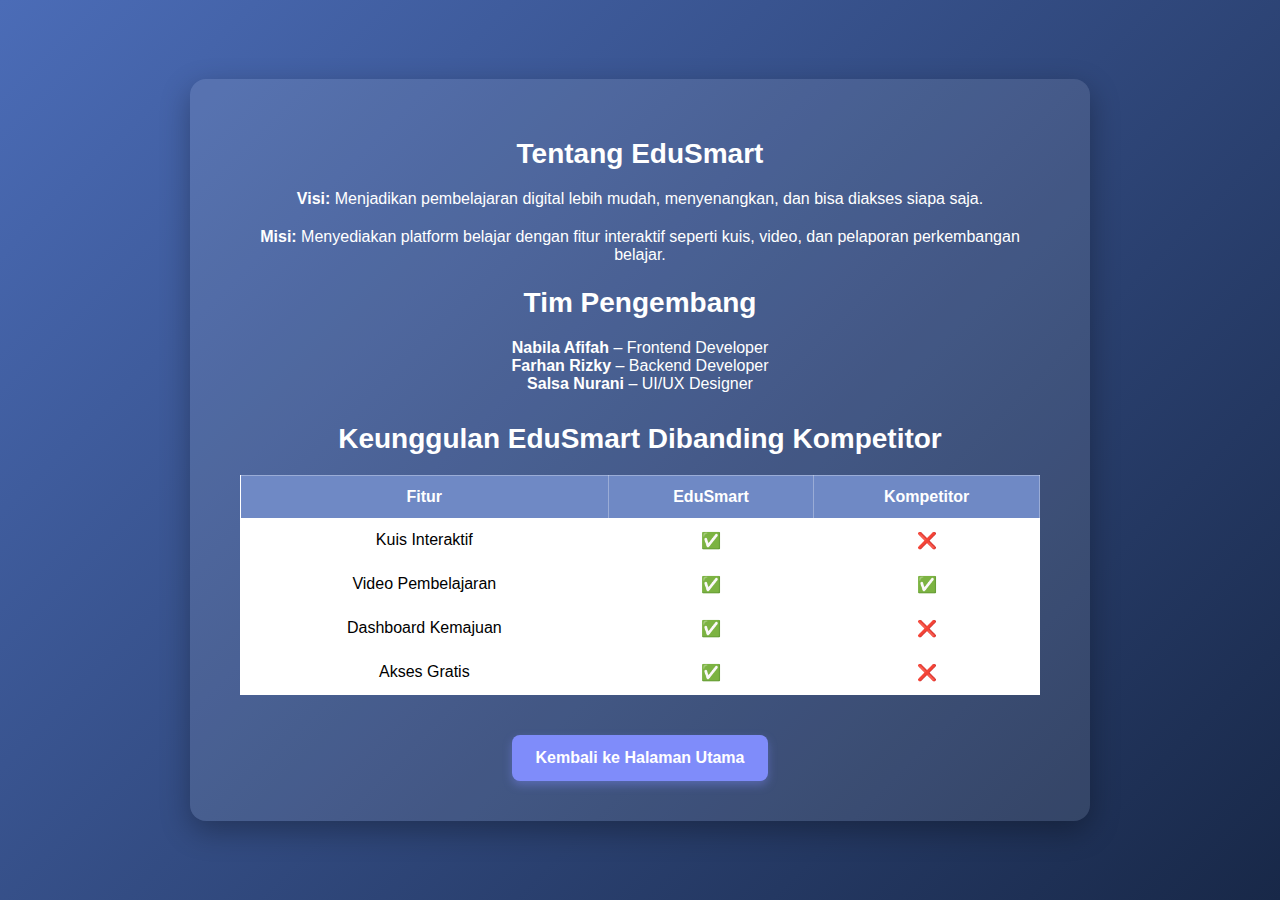
<file: about.html>
<!DOCTYPE html>
<html lang="id">
<head>
  <meta charset="UTF-8" />
  <meta name="viewport" content="width=device-width, initial-scale=1.0" />
  <title>Tentang EduSmart</title>
  <link rel="stylesheet" href="about.css" />
</head>
<body>
  <div class="container">
    <h1>Tentang EduSmart</h1>
    
    <p><strong>Visi:</strong> Menjadikan pembelajaran digital lebih mudah, menyenangkan, dan bisa diakses siapa saja.</p>
    <p><strong>Misi:</strong> Menyediakan platform belajar dengan fitur interaktif seperti kuis, video, dan pelaporan perkembangan belajar.</p>

    <h2>Tim Pengembang</h2>
    <ul style="list-style: none; padding: 0;">
      <li><strong>Nabila Afifah</strong> – Frontend Developer</li>
      <li><strong>Farhan Rizky</strong> – Backend Developer</li>
      <li><strong>Salsa Nurani</strong> – UI/UX Designer</li>
    </ul>

    <h2 style="margin-top: 30px;">Keunggulan EduSmart Dibanding Kompetitor</h2>
    <table border="1" cellspacing="0" cellpadding="10" style="margin: auto; background-color: white; color: black; border-collapse: collapse;">
      <tr style="background-color: #4b6cb7; color: white;">
        <th>Fitur</th>
        <th>EduSmart</th>
        <th>Kompetitor</th>
      </tr>
      <tr>
        <td>Kuis Interaktif</td>
        <td>✅</td>
        <td>❌</td>
      </tr>
      <tr>
        <td>Video Pembelajaran</td>
        <td>✅</td>
        <td>✅</td>
      </tr>
      <tr>
        <td>Dashboard Kemajuan</td>
        <td>✅</td>
        <td>❌</td>
      </tr>
      <tr>
        <td>Akses Gratis</td>
        <td>✅</td>
        <td>❌</td>
      </tr>
    </table>

    <a href="index.html" class="back-btn" style="margin-top: 40px; display: inline-block;">Kembali ke Halaman Utama</a>
  </div>
</body>
</html>
</file>
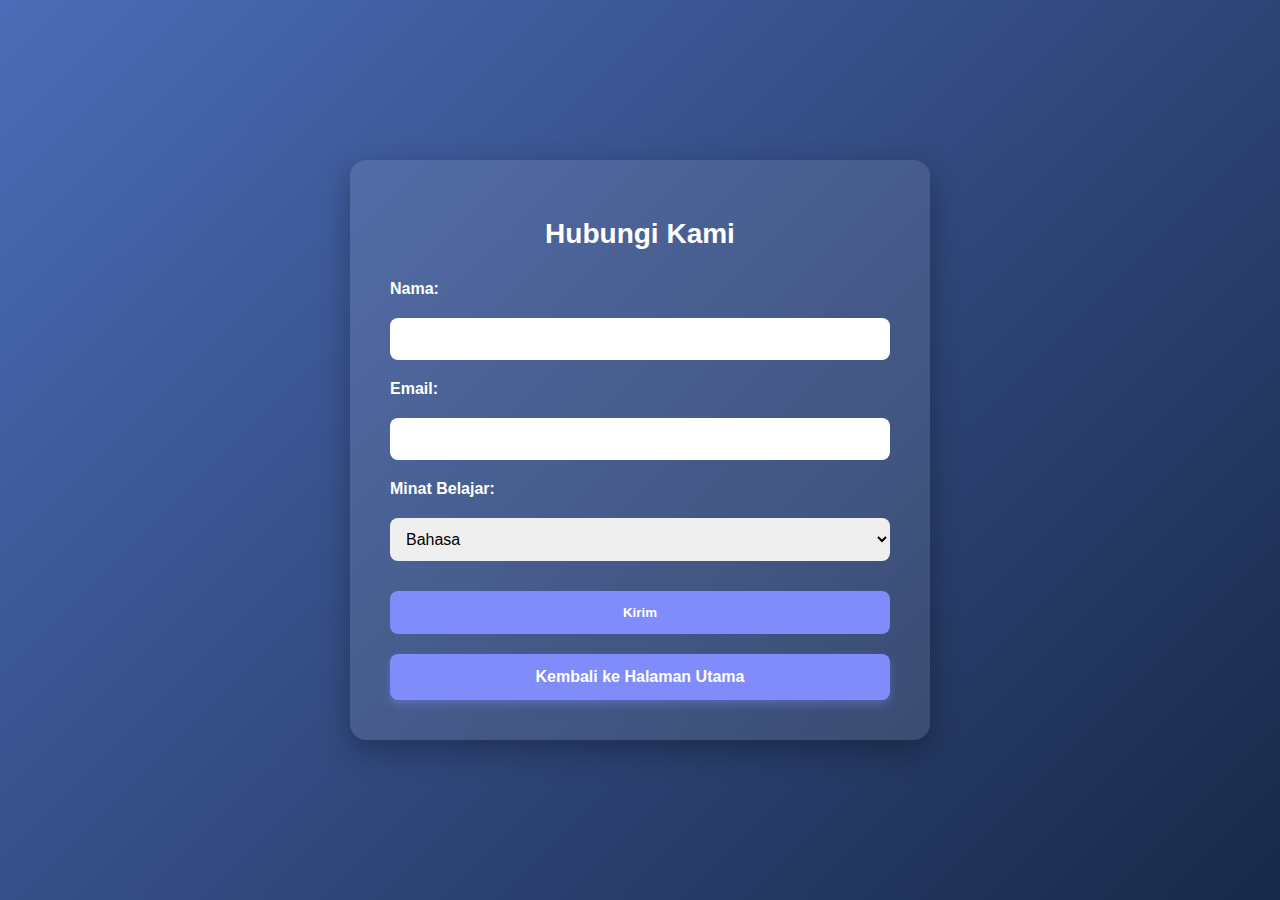
<file: contact.html>
<!DOCTYPE html>
<html lang="id">
<head>
  <meta charset="UTF-8" />
  <meta name="viewport" content="width=device-width, initial-scale=1.0"/>
  <title>Kontak EduSmart</title>
  <link rel="stylesheet" href="contac.css" />
</head>
<body>
  <div class="container">
    <h1>Hubungi Kami</h1>
    <form id="kontakForm" onsubmit="return kirimPesan()">
      <label for="nama">Nama:</label>
      <input type="text" id="nama" name="nama" required />

      <label for="email">Email:</label>
      <input type="email" id="email" name="email" required />

      <label for="minat">Minat Belajar:</label>
      <select id="minat" name="minat">
        <option value="bahasa">Bahasa</option>
        <option value="matematika">Matematika</option>
        <option value="sains">Sains</option>
        <option value="pemrograman">Pemrograman</option>
      </select>

      <button type="submit">Kirim</button>
      <a href="index.html" class="back-btn">Kembali ke Halaman Utama</a>
    </form>
  </div>      

  <script src="Scrip.js"></script>
</body>
</html>
</file>
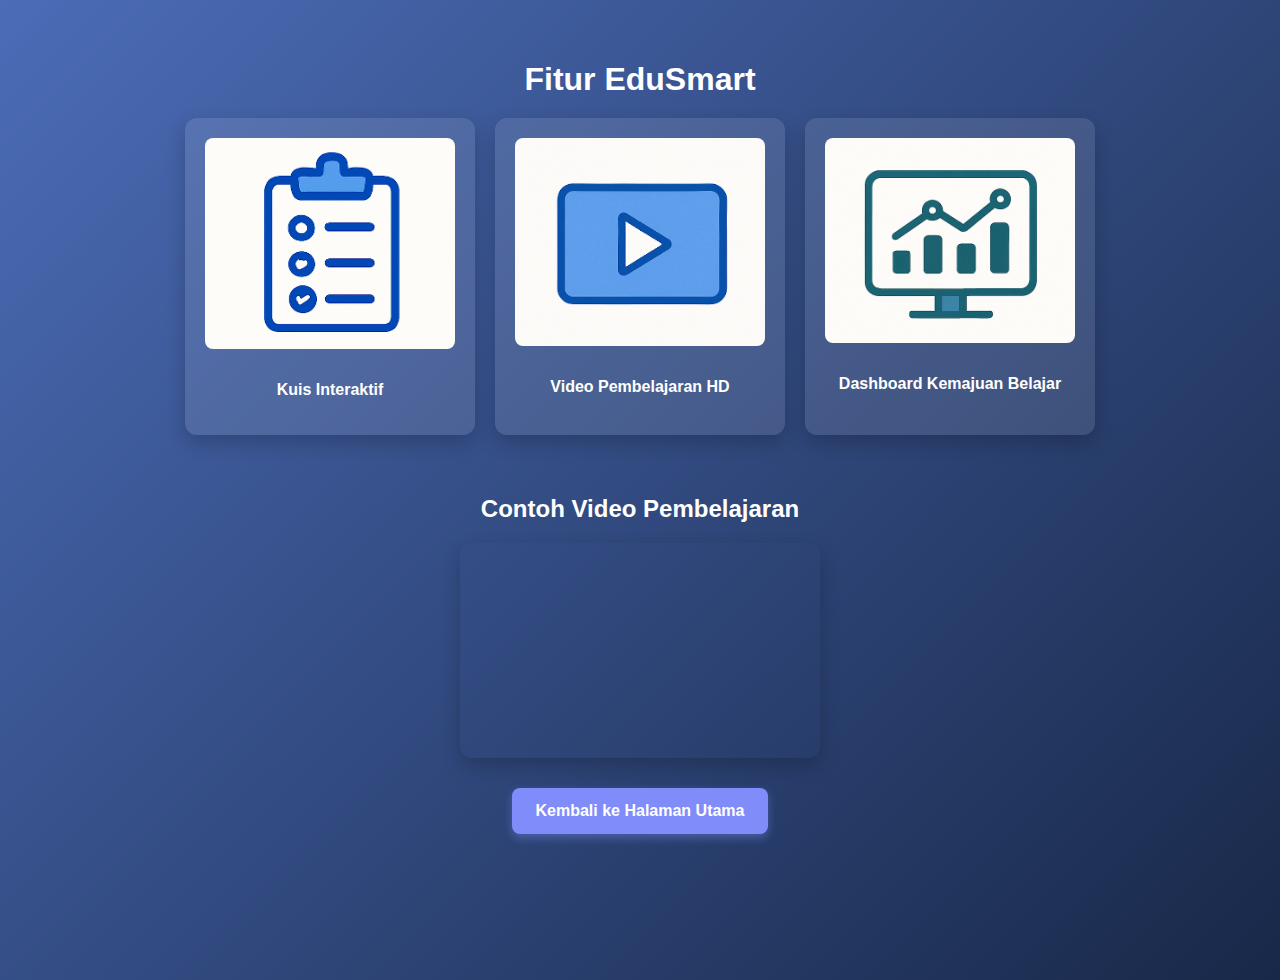
<file: features.html>
<!DOCTYPE html>
<html lang="id">
<head>
  <meta charset="UTF-8">
  <meta name="viewport" content="width=device-width, initial-scale=1.0">
  <title>Fitur EduSmart</title>
  <link rel="stylesheet" href="features.css">
</head>
<body>
  <h1>Fitur EduSmart</h1>

  <div class="gallery">
    <div class="feature-item">
      <img src="Logo Fitur Kuis.png" alt="Fitur Kuis">
      <p><strong>Kuis Interaktif</strong></p>
    </div>
    <div class="feature-item">
      <img src="Logo Video.png" alt="Fitur Video">
      <p><strong>Video Pembelajaran HD</strong></p>
    </div>
    <div class="feature-item">
      <img src="Logo Dashboard.png" alt="Dashboard">
      <p><strong>Dashboard Kemajuan Belajar</strong></p>
    </div>
  </div>

  <h2>Contoh Video Pembelajaran</h2>
<iframe width="360" height="215" src="https://www.youtube.com/embed/-uXdATBI-WI?si=xphtGbVv5won9CuC" title="YouTube video player" frameborder="0" allow="accelerometer; autoplay; clipboard-write; encrypted-media; gyroscope; picture-in-picture; web-share" referrerpolicy="strict-origin-when-cross-origin" allowfullscreen></iframe>

  <a href="index.html" class="back-btn">Kembali ke Halaman Utama</a>
</body>
</html>
</file>
<file: about.css>
body {
  font-family: 'Segoe UI', Tahoma, Geneva, Verdana, sans-serif;
  background: linear-gradient(135deg, #4b6cb7, #182848);
  color: white;
  margin: 0;
  padding: 0;
  min-height: 100vh;
  display: flex;
  justify-content: center;
  align-items: center;
  text-align: center;
}

.container {
  background: rgba(255, 255, 255, 0.1);
  padding: 40px 50px;
  border-radius: 16px;
  box-shadow: 0 10px 30px rgba(0, 0, 0, 0.3);
  max-width: 800px;
  width: 90%;
}

h1, h2 {
  margin-bottom: 20px;
  font-size: 28px;
}

p {
  font-size: 16px;
  margin-bottom: 20px;
}

ul {
  padding: 0;
  list-style: none;
  font-size: 16px;
  margin-bottom: 30px;
}

table {
  width: 100%;
  border-collapse: collapse;
  margin: 20px 0;
  color: white;
}

th, td {
  border: 1px solid rgba(255, 255, 255, 0.3);
  padding: 12px;
  text-align: center;
}

th {
  background-color: rgba(255, 255, 255, 0.2);
}

.back-btn {
  background: #7f8cfa;
  padding: 14px 24px;
  border-radius: 8px;
  color: white;
  text-decoration: none;
  font-weight: bold;
  box-shadow: 0 4px 10px rgba(127, 140, 250, 0.4);
  transition: all 0.3s ease;
}

.back-btn:hover {
  transform: translateY(-4px);
  background: #5768f9;
}
</file>
<file: contac.css>
body {
  font-family: 'Segoe UI', Tahoma, Geneva, Verdana, sans-serif;
  margin: 0;
  padding: 0;
  background: linear-gradient(135deg, #4b6cb7, #182848);
  color: white;
  min-height: 100vh;
  display: flex;
  justify-content: center;
  align-items: center;
  text-align: center;
}

.container {
  background: rgba(255, 255, 255, 0.1);
  padding: 40px;
  border-radius: 16px;
  box-shadow: 0 10px 30px rgba(0, 0, 0, 0.3);
  width: 90%;
  max-width: 500px;
}

h1 {
  margin-bottom: 30px;
  font-size: 28px;
}

form {
  display: flex;
  flex-direction: column;
  gap: 20px;
  text-align: left;
}

label {
  font-weight: bold;
}

input, select {
  padding: 12px;
  border: none;
  border-radius: 8px;
  font-size: 16px;
}

button {
  background: #7f8cfa;
  color: white;
  padding: 14px;
  border: none;
  border-radius: 8px;
  font-weight: bold;
  cursor: pointer;
  transition: background 0.3s ease;
  margin-top: 10px;
  width: 100%;
}

button:hover {
  background: #5768f9;
}

.back-btn {
  background: #7f8cfa;
  padding: 14px 24px;
  border-radius: 8px;
  color: white;
  text-decoration: none;
  font-weight: bold;
  box-shadow: 0 4px 10px rgba(127, 140, 250, 0.4);
  transition: all 0.3s ease;
  text-align: center;
}

.back-btn:hover {
  transform: translateY(-3px);
  background: #5768f9;
}
</file>
<file: features.css>
body {
  font-family: 'Segoe UI', Tahoma, Geneva, Verdana, sans-serif;
  margin: 0;
  padding: 0;
  background: linear-gradient(135deg, #4b6cb7, #182848);
  color: white;
  min-height: 100vh;
  display: flex;
  flex-direction: column;
  align-items: center;
  padding: 40px 20px;
  text-align: center;
}

h1 {
  margin-bottom: 20px;
}

.gallery {
  display: flex;
  flex-wrap: wrap;
  gap: 20px;
  justify-content: center;
  margin-bottom: 40px;
}

.feature-item {
  background: rgba(255, 255, 255, 0.1);
  border-radius: 12px;
  padding: 20px;
  width: 250px;
  text-align: center;
  box-shadow: 0 8px 20px rgba(0, 0, 0, 0.2);
}

.feature-item img {
  width: 100%;
  border-radius: 8px;
  margin-bottom: 12px;
}

iframe {
  border: none;
  border-radius: 12px;
  box-shadow: 0 8px 20px rgba(0, 0, 0, 0.2);
  margin-bottom: 30px;
}

.back-btn {
  background: #7f8cfa;
  padding: 14px 24px;
  border-radius: 8px;
  color: white;
  text-decoration: none;
  font-weight: bold;
  box-shadow: 0 4px 10px rgba(127, 140, 250, 0.4);
  transition: all 0.3s ease;
}

.back-btn:hover {
  transform: translateY(-4px);
  background: #5768f9;
}
</file>
